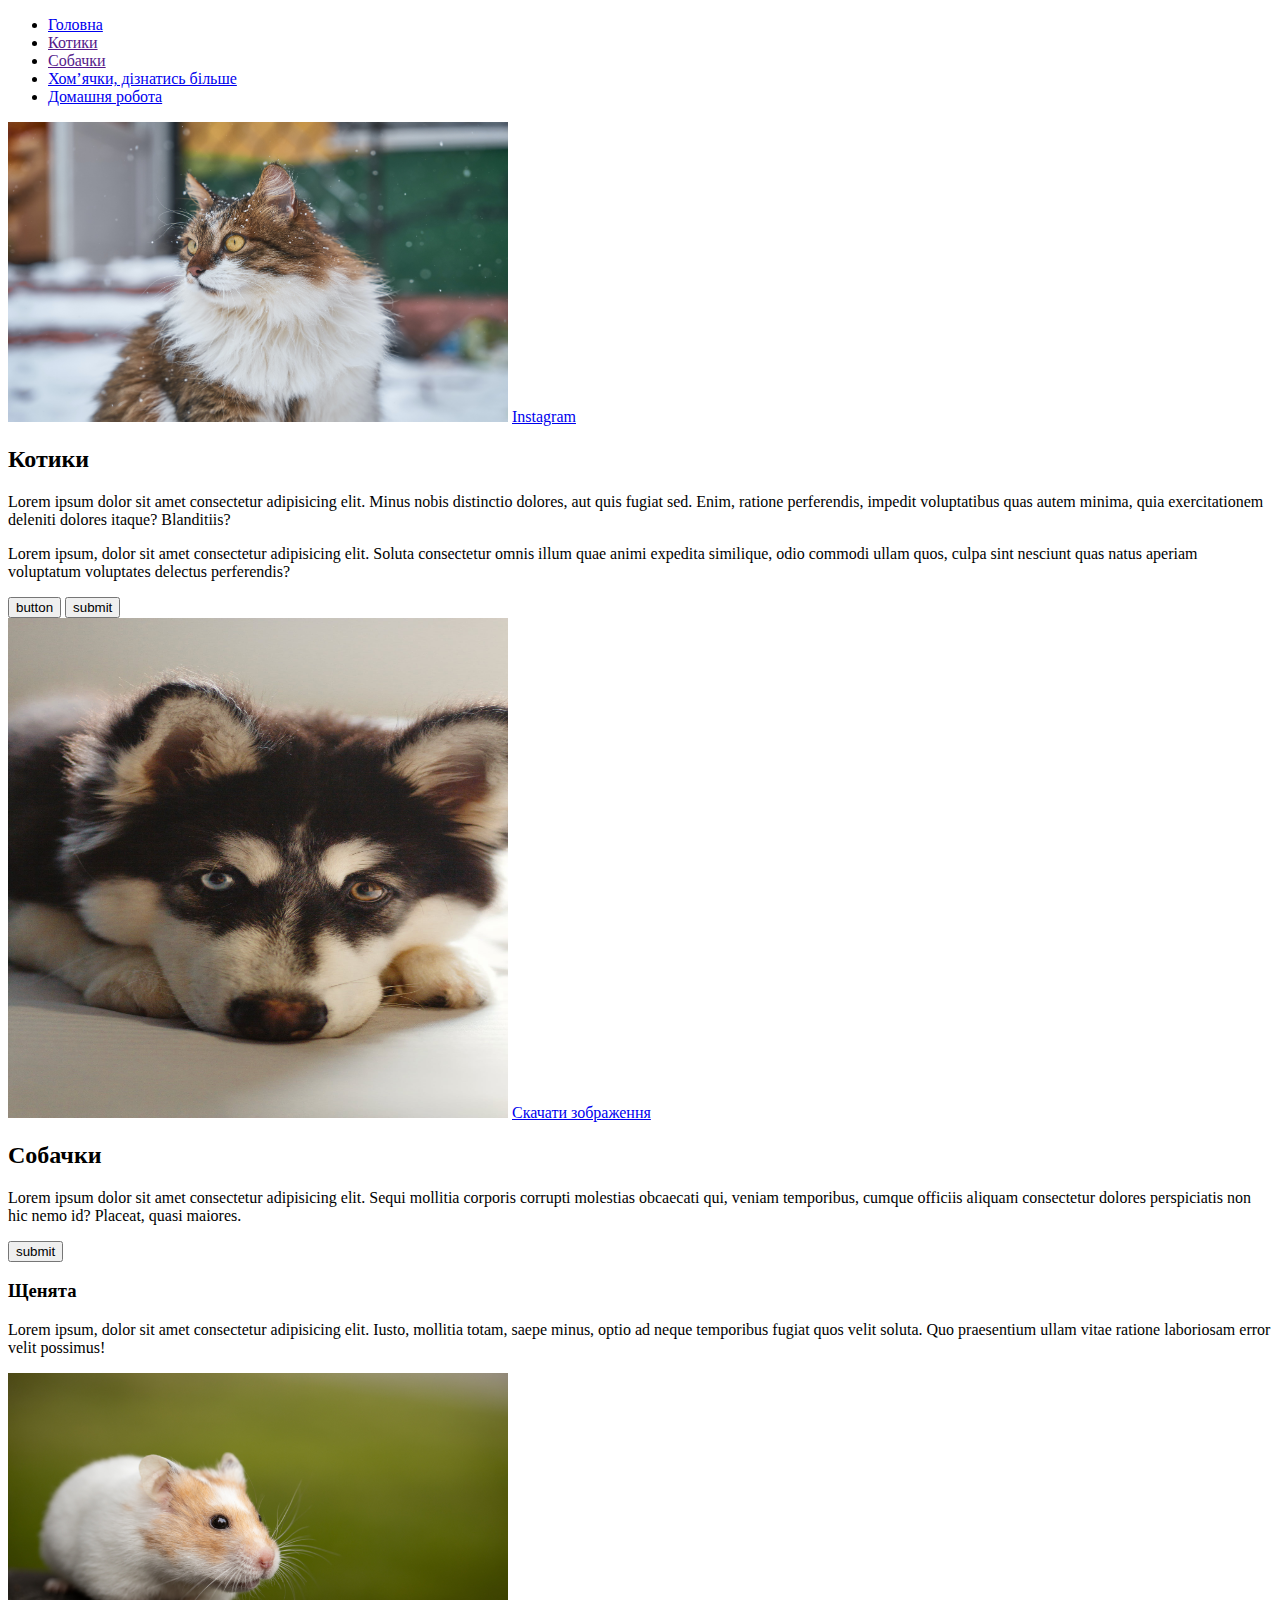
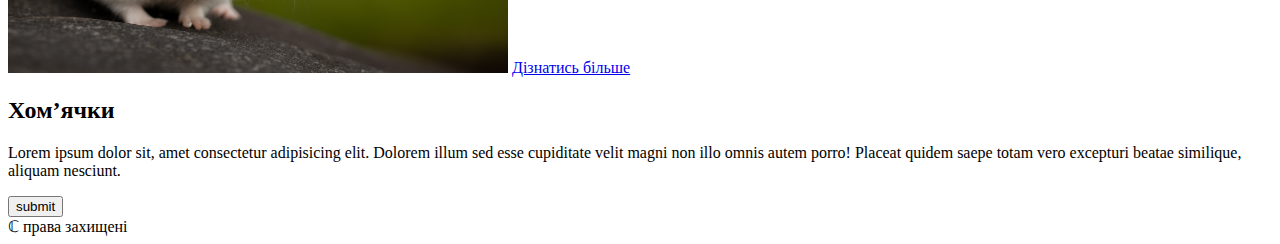
<file: index.html>
<!DOCTYPE html>
<html lang="en">
  <head>
    <meta charset="UTF-8" />
    <meta http-equiv="X-UA-Compatible" content="IE=edge" />
    <meta name="viewport" content="width=device-width, initial-scale=1.0" />
    <title>CSS урок-2</title>
    <link rel="stylesheet" href="./css/styles.css" />
  </head>
  <body>
    <header>
      <nav>
        <ul>
          <li><a href="./index.html">Головна</a></li>
          <li><a href="">Котики</a></li>
          <li><a href=""> Собачки</a></li>
          <li><a href="./pages.html"> Хом’ячки, дізнатись більше</a></li>
          <li><a href="./home-work.html"> Домашня робота</a></li>
        </ul>
      </nav>
    </header>
    <main>
      <section class="section" id="section">
        <img src="./images/cat.jpg" alt="cat" width="500" height="300" />
        <a href="https://www.instagram.com/" target="_blank">Instagram</a>
        <h2>Котики</h2>
        <p>
          Lorem ipsum dolor sit amet consectetur adipisicing elit. Minus nobis distinctio dolores,
          aut quis fugiat sed. Enim, ratione perferendis, impedit voluptatibus quas autem minima,
          quia exercitationem deleniti dolores itaque? Blanditiis?
        </p>
        <p>
          Lorem ipsum, dolor sit amet consectetur adipisicing elit. Soluta consectetur omnis illum
          quae animi expedita similique, odio commodi ullam quos, culpa sint nesciunt quas natus
          aperiam voluptatum voluptates delectus perferendis?
        </p>
        <button type="button">button</button>
        <button type="submit">submit</button>
      </section>
      <section>
        <img src="./images/dog.jpeg" alt="dog" width="500" height="500" />
        <a href="./images/dog.jpeg" download="">Скачати зображення</a>
        <h2>Собачки</h2>
        <p>
          Lorem ipsum dolor sit amet consectetur adipisicing elit. Sequi mollitia corporis corrupti
          molestias obcaecati qui, veniam temporibus, cumque officiis aliquam consectetur dolores
          perspiciatis non hic nemo id? Placeat, quasi maiores.
        </p>

        <button type="submit">submit</button>
        <article>
          <h3>Щенята</h3>
          <p>
            Lorem ipsum, dolor sit amet consectetur adipisicing elit. Iusto, mollitia totam, saepe
            minus, optio ad neque temporibus fugiat quos velit soluta. Quo praesentium ullam vitae
            ratione laboriosam error velit possimus!
          </p>
        </article>
      </section>
      <section>
        <img src="./images/hamster.jpg" alt="hamster" width="500" height="300" />
        <a href="./pages.html">Дізнатись більше</a>
        <h2>Хом’ячки</h2>
        <p>
          Lorem ipsum dolor sit, amet consectetur adipisicing elit. Dolorem illum sed esse
          cupiditate velit magni non illo omnis autem porro! Placeat quidem saepe totam vero
          excepturi beatae similique, aliquam nesciunt.
        </p>
        <button type="submit">submit</button>
      </section>
    </main>
    <!-- 👌 https://getemoji.com/ -->
    <footer>&#8450; права захищені</footer>
  </body>
</html>
</file>
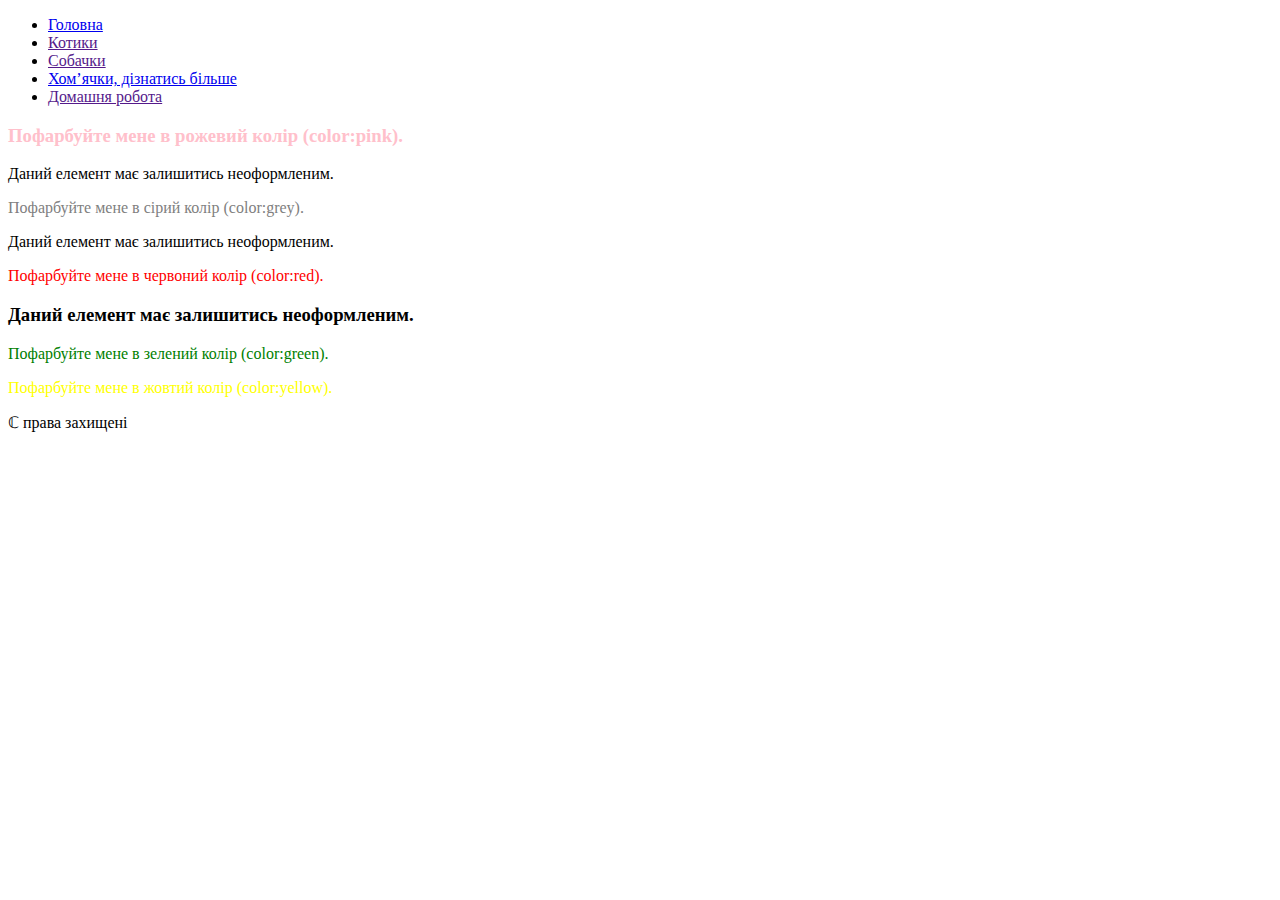
<file: home-work.html>
<!DOCTYPE html>
<html lang="en">
  <head>
    <meta charset="UTF-8" />
    <meta http-equiv="X-UA-Compatible" content="IE=edge" />
    <meta name="viewport" content="width=device-width, initial-scale=1.0" />
    <title>CSS урок-2</title>
    <link rel="stylesheet" href="./css/home-work.css" />
  </head>
  <body>
    <header>
      <nav>
        <ul>
          <li><a href="./index.html">Головна</a></li>
          <li><a href="">Котики</a></li>
          <li><a href=""> Собачки</a></li>
          <li><a href="./pages.html"> Хом’ячки, дізнатись більше</a></li>
          <li><a href=""> Домашня робота</a></li>
        </ul>
      </nav>
    </header>
    <main>
      <!-- Домашка -->
      <div class="text-box">
        <h3 class="title">Пофарбуйте мене в рожевий колір (color:pink).</h3>
        <p>Даний елемент має залишитись неоформленим.</p>
        <p id="greycol">Пофарбуйте мене в сірий колір (color:grey).</p>
        <div>Даний елемент має залишитись неоформленим.</div>
        <div>
          <p class="paragraph-red">Пофарбуйте мене в червоний колір (color:red).</p>
        </div>
        <h3>Даний елемент має залишитись неоформленим.</h3>

        <p class="paragraph-green">Пофарбуйте мене в зелений колір (color:green).</p>
        <p class="yellow">Пофарбуйте мене в жовтий колір (color:yellow).</p>
      </div>
    </main>
    <!-- 👌 https://getemoji.com/ -->
    <footer>&#8450; права захищені</footer>
  </body>
</html>
</file>
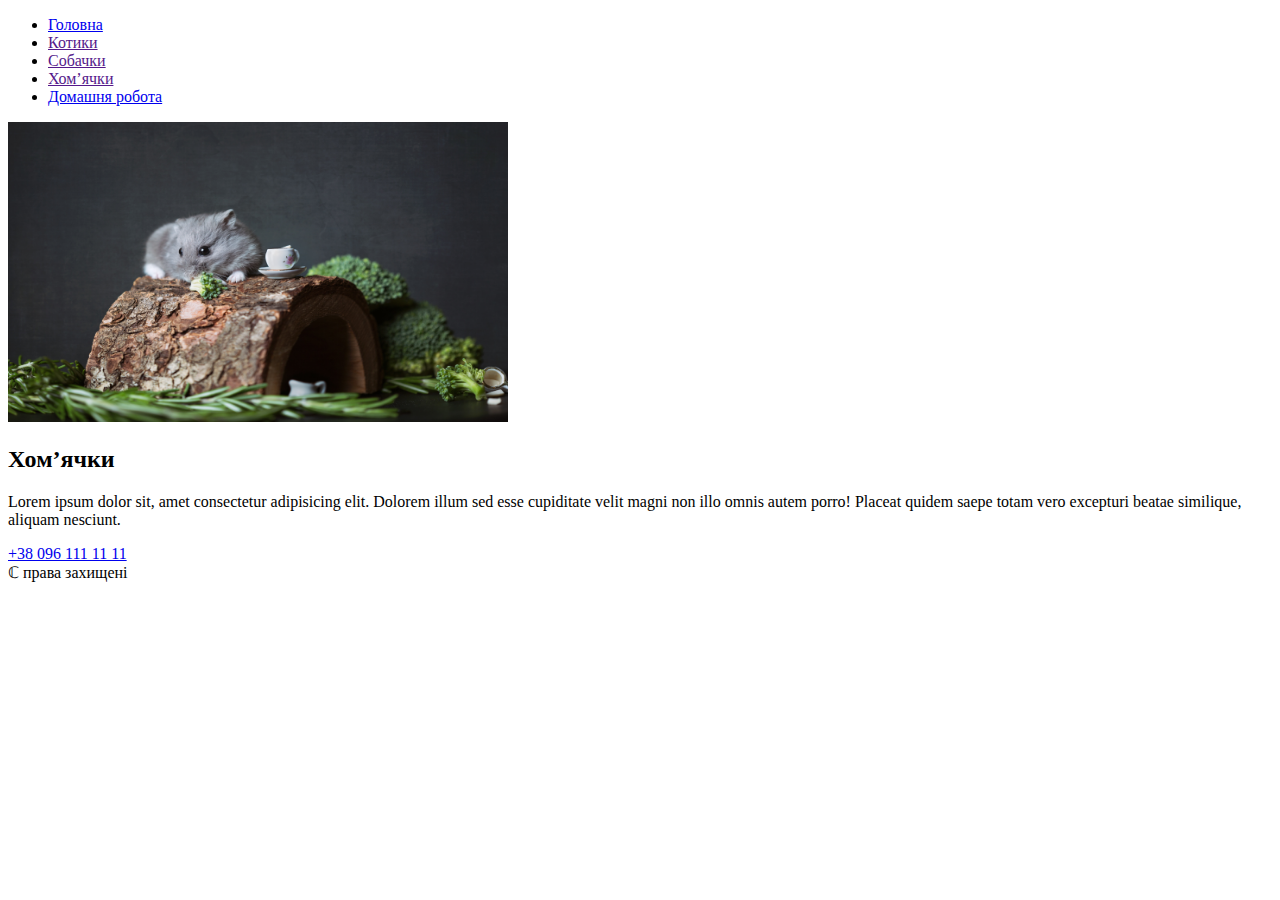
<file: pages.html>
<!DOCTYPE html>
<html lang="en">
  <head>
    <meta charset="UTF-8" />
    <meta http-equiv="X-UA-Compatible" content="IE=edge" />
    <meta name="viewport" content="width=device-width, initial-scale=1.0" />
    <title>CSS урок-2</title>
    <link rel="stylesheet" href="./css/peges.css" />
  </head>
  <body>
    <header>
      <nav>
        <ul>
          <li><a href="./index.html">Головна</a></li>
          <li><a href="">Котики</a></li>
          <li><a href=""> Собачки</a></li>
          <li><a href=""> Хом’ячки</a></li>
          <li><a href="./home-work.html"> Домашня робота</a></li>
        </ul>
      </nav>
    </header>
    <main>
      <section>
        <img src="./images/kovyrina.jpg" alt="hamster" width="500" height="300" />
        <h2>Хом’ячки</h2>
        <p>
          Lorem ipsum dolor sit, amet consectetur adipisicing elit. Dolorem illum sed esse
          cupiditate velit magni non illo omnis autem porro! Placeat quidem saepe totam vero
          excepturi beatae similique, aliquam nesciunt.
        </p>

        <a href="tel:+380961111111">+38 096 111 11 11</a>
      </section>
    </main>
    <!-- 👌 https://getemoji.com/ -->
    <footer>&#8450; права захищені</footer>
  </body>
</html>
</file>
<file: css/styles.css>
/* button[type="submit"]{
    color: red;
    cursor: pointer;
} */

/* .section p{
color: green;
} */

/* .section a{
    color: red;
} */

/* .section{
    color: aqua;
} */

/* section > p{
    color: red;
} */

/* h2 + p{
    color: red;
} */

/* h2 ~ p{
    color: red;
} */

/* .section p{
    color: red;
} */

/* *{
    color: red;
} */
/* .section *{
    color: red;
} */

/* a[href^="https"]{
    color: red;
} */
/* a[href$=".jpeg"] {
    color: red;
} */
</file>
<file: css/home-work.css>
.text-box>.title {
    color: pink;
}

#greycol {
    color: gray;
}

.paragraph-red {
    color: red
}

.paragraph-green {
    color: green;
}

.yellow {
    color: yellow;
}
</file>
<file: css/peges.css>
.text-box>.title {
    color: pink;
}

#greycol {
    color: gray;
}

.paragraph-red {
    color: red
}

.paragraph-green {
    color: green;
}

.yellow {
    color: yellow;
}
</file>
